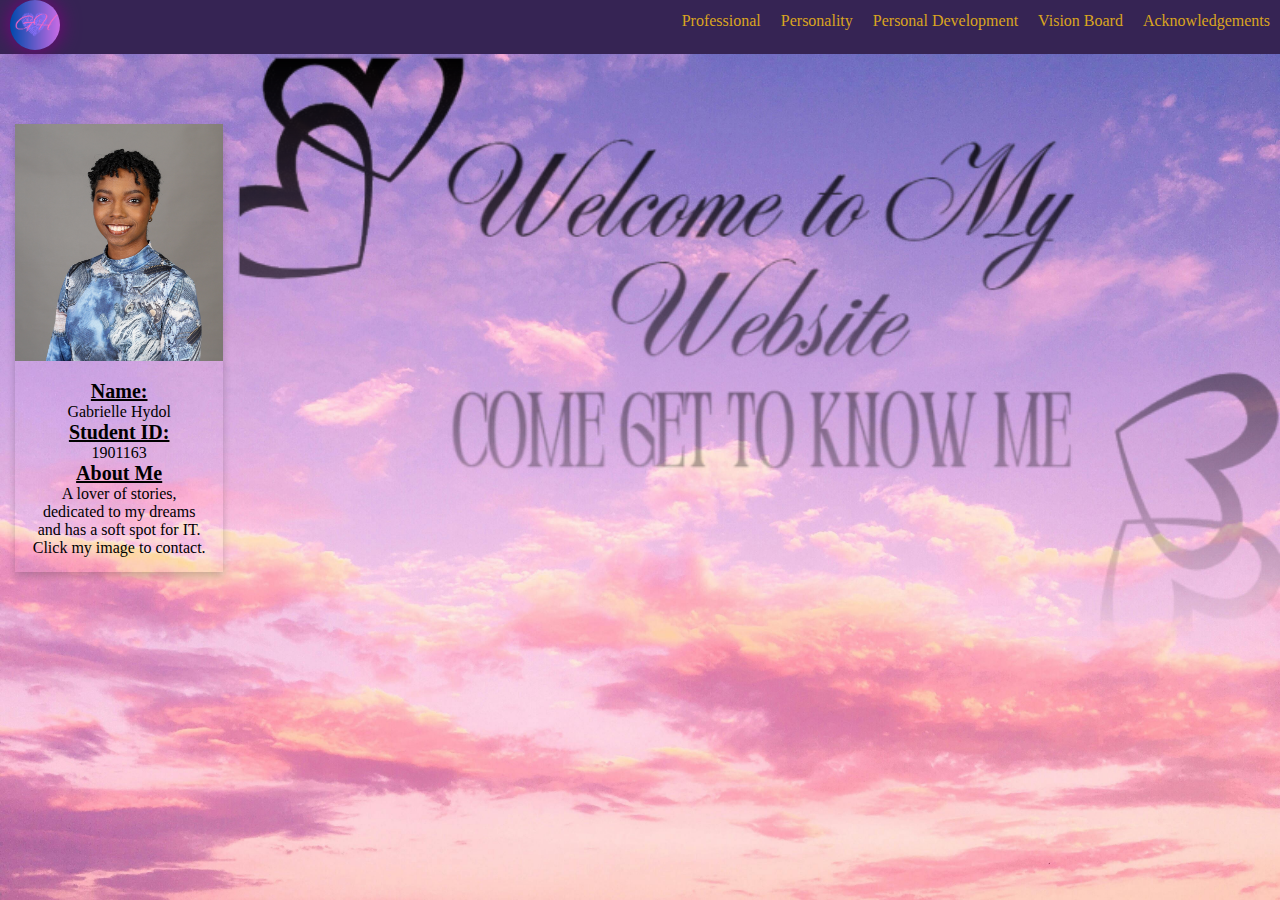
<file: index.html>
<!DOCTYPE html>
<html lang="en">

<head>
    <title>Home</title>
    <link rel="stylesheet" href="./Codes/pagestyler.css">
    <link rel="icon" type="image/png" href="./Assets/logo-GH.png">
</head>

<style>
     body{
        background-image: url(./Assets/cover-bg.jpg);
        background-size: cover;
        background-position: center;
        background-repeat: repeat;
        height: 100vh;
        margin: 0%;
    }

    img{
        width: 100%;
    }
</style>

<body>
     
    <!-- Below is the navigation bar. I added it to all the other html files.  -->
<nav>
    <div class="logo">
        <a href="index.html"><img src="./Assets/logo-GH.png" alt="logo"></a>
    </div>

    <ul>
        <li><a href="./Codes/professional.html">Professional</a></li>
        <li><a href="./Codes/personality.html">Personality</a></li>
        <li><a href="./Codes/personal_development.html">Personal Development</a></li>
        <li><a href="./Codes/vision_board.html">Vision Board</a></li>
        <li><a href="./Codes/acknowledgement.html">Acknowledgements</a></li>
    </ul>
</nav>

<div class="welcome-page">
    <div class="pfp">
        <a href="mailto:gabriellejhydol@students.utech.edu.jm
        &subject=1901163"><img src="./Assets/student_1901163.jpg" alt="profile_picture"></a>
        <div class="pfp-bio">
            <h3>Name:</h3> 
            <p>Gabrielle Hydol</p>
    
            <h3>Student ID:</h3>
             <p>1901163</p>
    
            <h3>About Me</h3> 
            <p>A lover of stories, dedicated to my dreams and has a soft spot for IT. Click my image to contact.</p>
        </div>
    </div>
    <div class="overlay">
        <img src="./Assets/overlay cover image.png" alt="welcome_overlay">
    </div>
</div>

    </body>
</html>
</file>
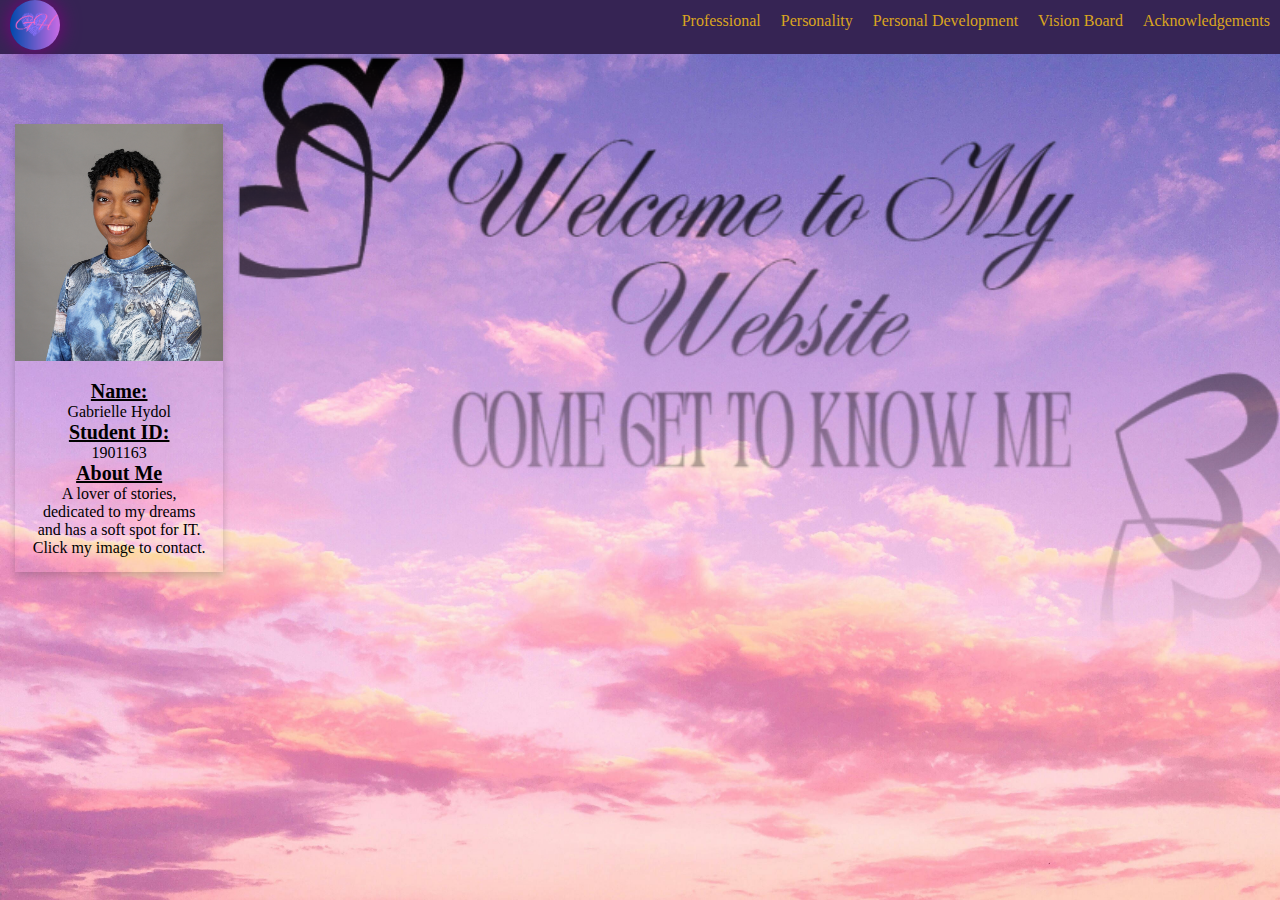
<file: Codes/Index.html>
<!DOCTYPE html>
<html>

<head>
    <title>Home</title>
    <link rel="stylesheet" href="pagestyler.css">
    <link rel="icon" type="image/png" href="../Assets/logo-GH.png">
</head>

<style>
     body{
        background-image: url(../Assets/cover-bg.jpg);
        background-size: cover;
        background-position: center;
        background-repeat: repeat;
        height: 100vh;
        margin: 0%;
    }

    img{
        width: 100%;
    }
</style>

<body>
     
    <!-- Below is the navigation bar. I added it to all the other html files.  -->
<nav>
    <div class="logo">
        <a href="./index.html"><img src="../Assets/logo-GH.png" alt="logo"></a>
    </div>

    <ul>
        <li><a href="./professional.html">Professional</a></li>
        <li><a href="./personality.html">Personality</a></li>
        <li><a href="./personal_development.html">Personal Development</a></li>
        <li><a href="./vision_board.html">Vision Board</a></li>
        <li><a href="./acknowledgement.html">Acknowledgements</a></li>
    </ul>
</nav>

<div class="welcome-page">
    <div class="pfp">
        <a href="mailto:gabriellejhydol@students.utech.edu.jm
        &subject=1901163"><img src="../Assets/student_1901163.jpg" alt="profile_picture"></a>
        <div class="pfp-bio">
            <h3>Name:</h3> 
            <p>Gabrielle Hydol</p>
    
            <h3>Student ID:</h3>
             <p>1901163</p>
    
            <h3>About Me</h3> 
            <p>A lover of stories, dedicated to my dreams and has a soft spot for IT. Click my image to contact.</p>
        </div>
    </div>
    <div class="overlay">
        <img src="../Assets/overlay cover image.png" alt="welcome_overlay">
    </div>
</div>

    </body>
</html>
</file>
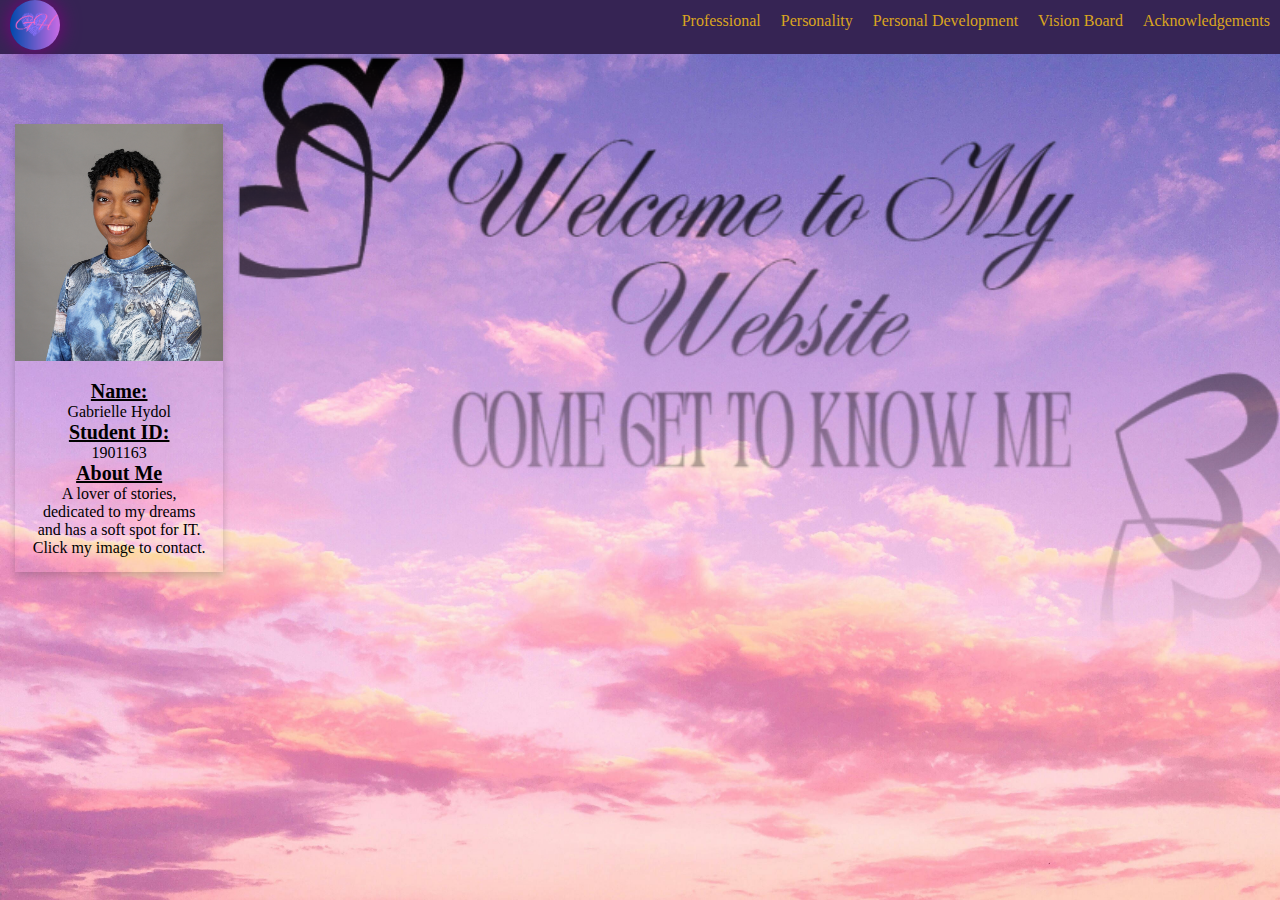
<file: Codes/index.html>
<!DOCTYPE html>
<html lang="en">

<head>
    <title>Home</title>
    <link rel="stylesheet" href="pagestyler.css">
    <link rel="icon" type="image/png" href="../Assets/logo-GH.png">
</head>

<style>
     body{
        background-image: url(../Assets/cover-bg.jpg);
        background-size: cover;
        background-position: center;
        background-repeat: repeat;
        height: 100vh;
        margin: 0%;
    }

    img{
        width: 100%;
    }
</style>

<body>
     
    <!-- Below is the navigation bar. I added it to all the other html files.  -->
<nav>
    <div class="logo">
        <a href="./index.html"><img src="../Assets/logo-GH.png" alt="logo"></a>
    </div>

    <ul>
        <li><a href="./professional.html">Professional</a></li>
        <li><a href="./personality.html">Personality</a></li>
        <li><a href="./personal_development.html">Personal Development</a></li>
        <li><a href="./vision_board.html">Vision Board</a></li>
        <li><a href="./acknowledgement.html">Acknowledgements</a></li>
    </ul>
</nav>

<div class="welcome-page">
    <div class="pfp">
        <a href="mailto:gabriellejhydol@students.utech.edu.jm
        &subject=1901163"><img src="../Assets/student_1901163.jpg" alt="profile_picture"></a>
        <div class="pfp-bio">
            <h3>Name:</h3> 
            <p>Gabrielle Hydol</p>
    
            <h3>Student ID:</h3>
             <p>1901163</p>
    
            <h3>About Me</h3> 
            <p>A lover of stories, dedicated to my dreams and has a soft spot for IT. Click my image to contact.</p>
        </div>
    </div>
    <div class="overlay">
        <img src="../Assets/overlay cover image.png" alt="welcome_overlay">
    </div>
</div>

    </body>
</html>
</file>
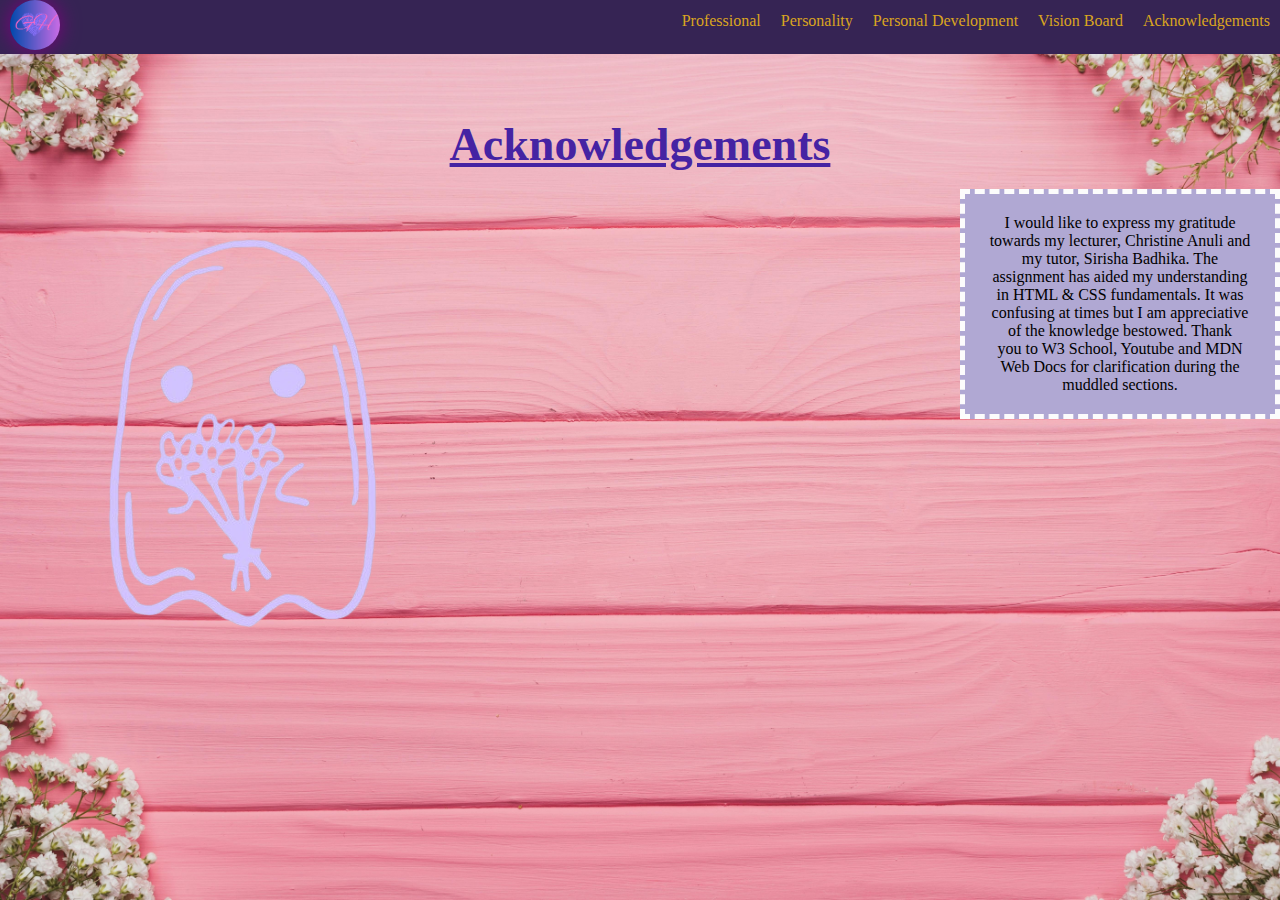
<file: Codes/Acknowledgement.html>
<!DOCTYPE html>
<html>

<head>
    <title>Acknowledgements</title>
    <link rel="stylesheet" href="pagestyler.css">
    <link rel="icon" type="image/png" href="../Assets/logo-GH.png">
</head>
<style>
    body{
        background-image: url(../Assets/vision-bg.jpg);
        background-size: cover;
        background-position: center;
        background-repeat: no-repeat;
        height: 100vh;
        margin: 0%;
    }
</style>

<body>
        
<nav>
    <div class="logo">
        <a href="./index.html"><img src="../Assets/logo-GH.png" alt="logo"></a>
    </div>

    <ul>
        <li><a href="./professional.html">Professional</a></li>
        <li><a href="./personality.html">Personality</a></li>
        <li><a href="./personal_development.html">Personal Development</a></li>
        <li><a href="./vision_board.html">Vision Board</a></li>
        <li><a href="./acknowledgement.html">Acknowledgements</a></li>
    </ul>
</nav>



    <h1 style="color:#4523a3; text-align:center; margin-top: 5%;">Acknowledgements</h1>
    <br>

    <div class="style-acknowledge">
            <div class="ghost_1">
                <img src="../Assets/ghost1.png" alt="ghost-1">
            </div>
            <div class="acknowledge">
                <p>I would like to express my gratitude towards my lecturer, Christine Anuli and my tutor, Sirisha Badhika.
                    The assignment has aided my understanding in HTML & CSS fundamentals. It was confusing at times but I am appreciative
                    of the knowledge bestowed. Thank you to W3 School, Youtube and MDN Web Docs for clarification during the muddled sections. 
                </p>
            </div>
    </div>


    </body>
</html>
</file>
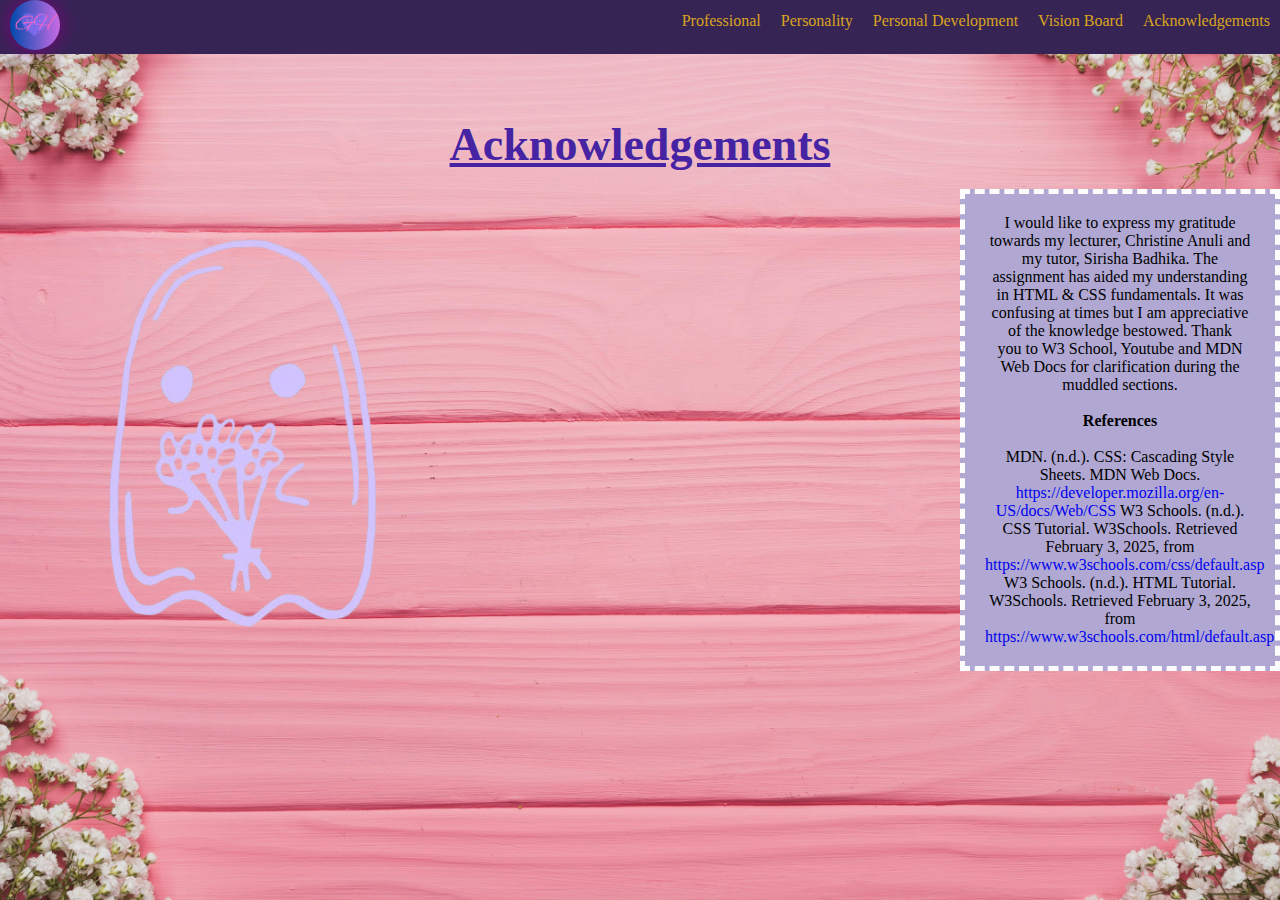
<file: Codes/acknowledgement.html>
<!DOCTYPE html>
<html>

<head>
    <title>Acknowledgements</title>
    <link rel="stylesheet" href="pagestyler.css">
    <link rel="icon" type="image/png" href="../Assets/logo-GH.png">
</head>
<style>
    body{
        background-image: url(../Assets/vision-bg.jpg);
        background-size: cover;
        background-position: center;
        background-repeat: no-repeat;
        height: 100vh;
        margin: 0%;
    }
</style>

<body>
        
<nav>
    <div class="logo">
        <a href="../index.html"><img src="../Assets/logo-GH.png" alt="logo"></a>
    </div>

    <ul>
        <li><a href="./professional.html">Professional</a></li>
        <li><a href="./personality.html">Personality</a></li>
        <li><a href="./personal_development.html">Personal Development</a></li>
        <li><a href="./vision_board.html">Vision Board</a></li>
        <li><a href="./acknowledgement.html">Acknowledgements</a></li>
    </ul>
</nav>



    <h1 style="color:#4523a3; text-align:center; margin-top: 5%;">Acknowledgements</h1>
    <br>

    <div class="style-acknowledge">
            <div class="ghost_1">
                <img src="../Assets/ghost1.png" alt="ghost-1">
            </div>
            <div class="acknowledge">
                <p>I would like to express my gratitude towards my lecturer, Christine Anuli and my tutor, Sirisha Badhika.
                    The assignment has aided my understanding in HTML & CSS fundamentals. It was confusing at times but I am appreciative
                    of the knowledge bestowed. Thank you to W3 School, Youtube and MDN Web Docs for clarification during the muddled sections. 
                </p>
                <br>

                <p style="text-align: center;">
                    <b>
                        References
                    </b>
                   
                </p>
                <br>
                
                <p>
                    MDN. (n.d.). CSS: Cascading Style Sheets. MDN Web Docs. <a href="https://developer.mozilla.org/en-US/docs/Web/CSS"> https://developer.mozilla.org/en-US/docs/Web/CSS</a>
                    W3 Schools. (n.d.). CSS Tutorial. W3Schools. Retrieved February 3, 2025, from <a href="https://www.w3schools.com/css/default.asp">https://www.w3schools.com/css/default.asp</a> 
                    W3 Schools. (n.d.). HTML Tutorial. W3Schools. Retrieved February 3, 2025, from <a href="https://www.w3schools.com/html/default.asp">https://www.w3schools.com/html/default.asp</a>
                </p>
            </div>
    </div>


    </body>
</html>
</file>
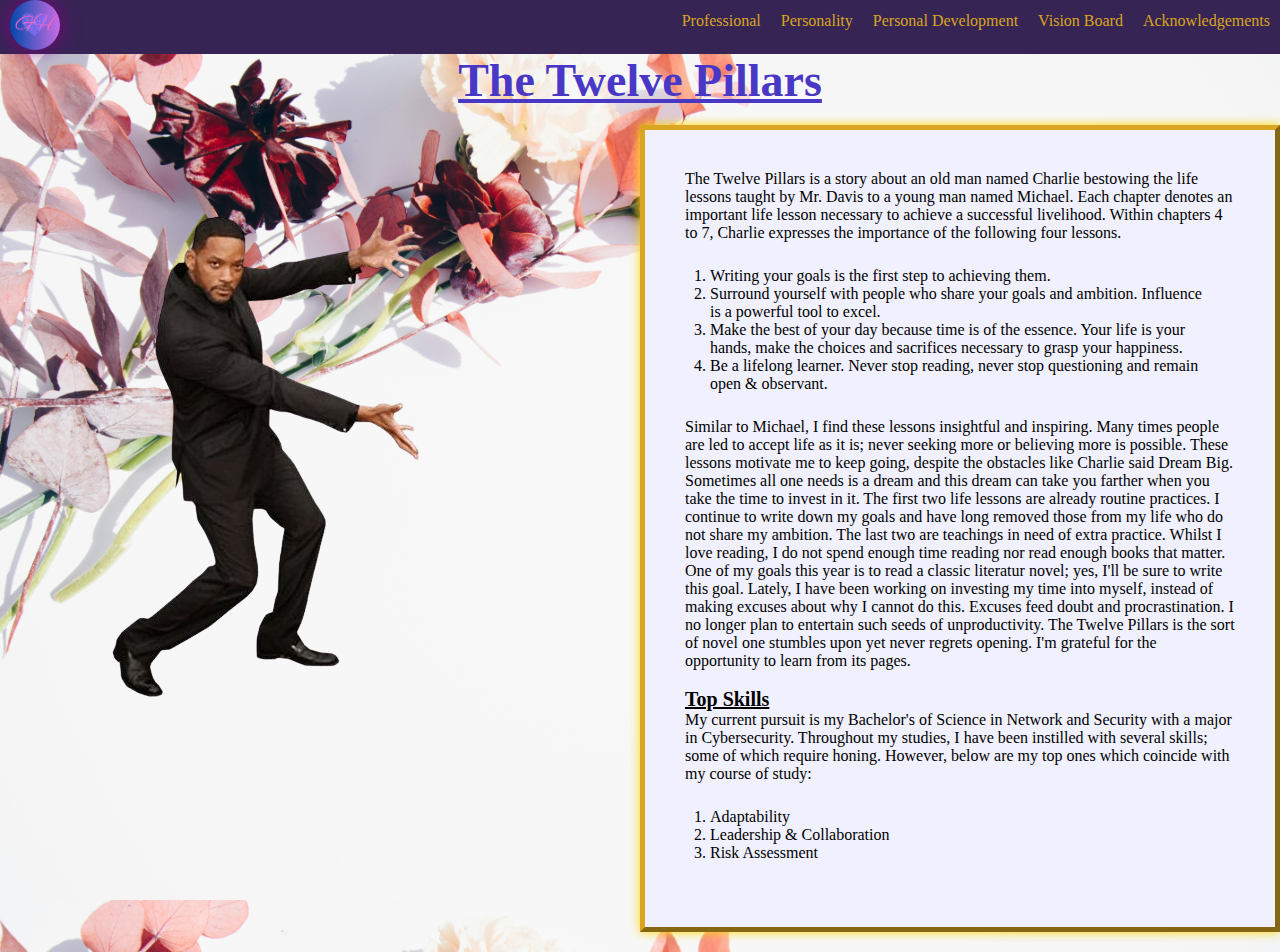
<file: Codes/personal_development.html>
<!DOCTYPE html>
<html>

<head>
    <title>Personal Development</title>
    <link rel="stylesheet" href="pagestyler.css">
    <link rel="icon" type="image/png" href="../Assets/logo-GH.png">
</head>
<style>

.persona-dev{
    border: 5px outset;
    border-color: goldenrod;
    padding: 40px;
    width: 50%;
    background-color: #f0f0ff;
    box-shadow: 0 0 10px gold;
    margin-bottom: 20px;
}

body{
        background-image: url(../Assets/white_texture3.jpg);
        background-size: cover;
        background-position: center;
        background-repeat: repeat;
        height: 100vh;
        margin: 0%;
    }

</style>

<body>
        
<nav>
    <div class="logo">
        <a href="../index.html"><img src="../Assets/logo-GH.png" alt="logo"></a>
    </div>

    <ul>
        <li><a href="./professional.html">Professional</a></li>
        <li><a href="./personality.html">Personality</a></li>
        <li><a href="./personal_development.html">Personal Development</a></li>
        <li><a href="./vision_board.html">Vision Board</a></li>
        <li><a href="./acknowledgement.html">Acknowledgements</a></li>
    </ul>
</nav>

    <h1 style="color:#4938c6; text-align:center;">The Twelve Pillars</h1>
    <br>

    <div class="pers-dev-box">
        <div class="will">
            <img src="../Assets/will-left.png" alt="tada">
        </div>
        <div class="persona-dev">
    
            <p style="text-align: left;">
                The Twelve Pillars is a story about an old man named Charlie bestowing the life lessons taught by Mr. Davis
                to a young man named Michael. Each chapter denotes an important life lesson necessary to achieve a successful livelihood.
                Within chapters 4 to 7, Charlie expresses the importance of the following four lessons.
            </p>
        
            <ol type="1;" style="padding: 25px;">
                <li>Writing your goals is the first step to achieving them.</li>
                <li>Surround yourself with people who share your goals and ambition. Influence is a powerful tool to excel.</li>
                <li>Make the best of your day because time is of the essence. Your life is your hands, make the choices and sacrifices necessary to grasp your happiness.</li>
                <li>Be a lifelong learner. Never stop reading, never stop questioning and remain open & observant.</li>
            </ol>
        
            <p>
                Similar to Michael, I find these lessons insightful and inspiring. Many times people are led to accept life as it is;
                never seeking more or believing more is possible. These lessons motivate me to keep going, despite the obstacles like Charlie said Dream Big.
                Sometimes all one needs is a dream and this dream can take you farther when you take the time to invest in it.
                The first two life lessons are already routine practices. I continue to write down my goals and have long removed those from my life who do not share my ambition.
                The last two are teachings in need of extra practice. Whilst I love reading, I do not spend enough time reading nor read enough books that matter. One of my goals
                this year is to read a classic literatur novel; yes, I'll be sure to write this goal. Lately, I have been working on investing my time into myself, instead
                of making excuses about why I cannot do this. Excuses feed doubt and procrastination. I no longer plan to entertain such seeds of unproductivity.
                The Twelve Pillars is the sort of novel one stumbles upon yet never regrets opening. I'm grateful for the opportunity to learn from its pages. 
            </p>
            <br>
        
            <h3>Top Skills</h3>
            <p>
                My current pursuit is my Bachelor's of Science in Network and Security with a major in Cybersecurity.
                Throughout my studies, I have been instilled with several skills; some of which require honing. However, below are my top ones which coincide with 
                my course of study:
            </p>
    
            <ol type="1;" style="padding: 25px;">
                <li>Adaptability</li>
                <li>Leadership & Collaboration</li>
                <li>Risk Assessment</li>
            </ol>
        </div>
    </div>


    </body>
</html>
</file>
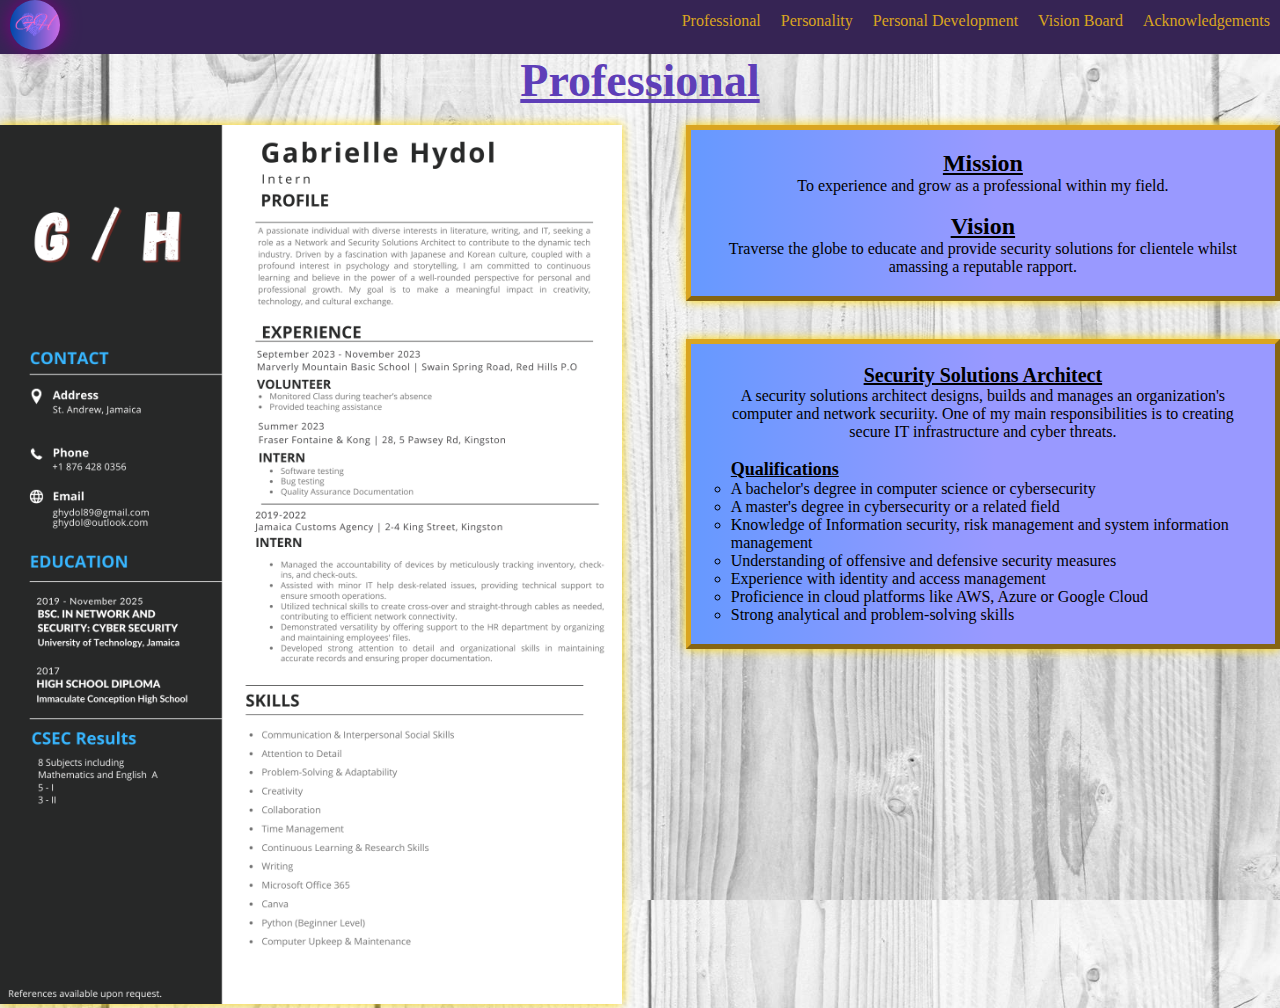
<file: Codes/Professional.html>
<!-- #Due Date: February 5, 2025 -->
<!-- #Gabrielle Hydol# -->
<!-- #ID 1901163 -->

<!DOCTYPE html>
<html>
    <head>
        <link rel="stylesheet" href="pagestyler.css">
        <!-- Above the external CSS sheet is linked -->
        <link rel="icon" type="image/png" href="../Assets/logo-GH.png">
        <title>Professional</title>
    </head>
    <style>
        .border1Div{
            text-align: left;
            border: 5px outset;
            border-color: goldenrod;
            /* width: 25%; */
            padding: 20px;
            background: linear-gradient(to left, #9999ff 48%, #6699ff 100%);
            box-shadow: 0 0 10px gold;
            margin-bottom: 20px;
        }

        .border2Div{
            border: 5px outset;
            border-color: goldenrod;
            /* width: 30%; */
            /* height: 50%; */
            padding: 20px 40px;
            background: linear-gradient(to left, #9999ff 48%, #6699ff 100%);
            box-shadow: 0 0 10px gold;
        }

        body{
        background-image: url(../Assets/white_texture1.jpg);
        background-size: cover;
        background-position: center;
        background-repeat: repeat;
        height: 100vh;
        margin: 0%;
    }
    </style>


<body>

    <nav>
        <div class="logo">
            <a href="./index.html"><img src="../Assets/logo-GH.png" alt="logo"></a>
        </div>
    
        <!-- Below is the navigation bar. The a tag is used to link the pages. -->
        <ul>
            <li><a href="./professional.html">Professional</a></li>
            <li><a href="./personality.html">Personality</a></li>
            <li><a href="./personal_development.html">Personal Development</a></li>
            <li><a href="./vision_board.html">Vision Board</a></li>
            <li><a href="./acknowledgement.html">Acknowledgements</a></li>
        </ul>
    </nav>

    <h1 style="color:#5e3eb8; text-align:center;">Professional</h1>
    <br>

    <div class="container">
        <div>
            <img src="../Assets/_Resume.png" alt="resume.png" class="resume">
        </div>
        <div>

            <div class="border1Div">
                <h2 style="text-align:center; text-decoration: underline;">Mission</h2>
                <p style="text-align:center;">To experience and grow as a professional within my field.</p>
                <br>
        
                <h2 style="text-align:center; text-decoration: underline;">Vision</h2>
                <p style="text-align:center;">Traverse the globe to educate and provide security solutions for clientele whilst amassing a reputable rapport.</p>
            </div>
        
            <br>
        
            <div class="border2Div">
                <h3 style="text-align: center;">Security Solutions Architect</h3>
                <p style="text-align: center;">A security solutions architect designs, builds and manages an organization's computer and network securiity. One of my main responsibilities is to creating secure IT infrastructure and cyber threats.</p>
                <br>

                <h4 style="text-align: left;">Qualifications</h4>
                <ul type="circle"; style="text-align: left;"> 
                    <li>A bachelor's degree in computer science or cybersecurity</li>
                    <li>A master's degree in cybersecurity or a related field</li>
                    <li>Knowledge of Information security, risk management and system information management</li>
                    <li>Understanding of offensive and defensive security measures</li>
                    <li>Experience with identity and access management</li>
                    <li>Proficience in cloud platforms like AWS, Azure or Google Cloud</li>
                    <li>Strong analytical and problem-solving skills</li>
        
                </ul>
            </div>
        </div>
    </div>
    
</body>
</html>
</file>
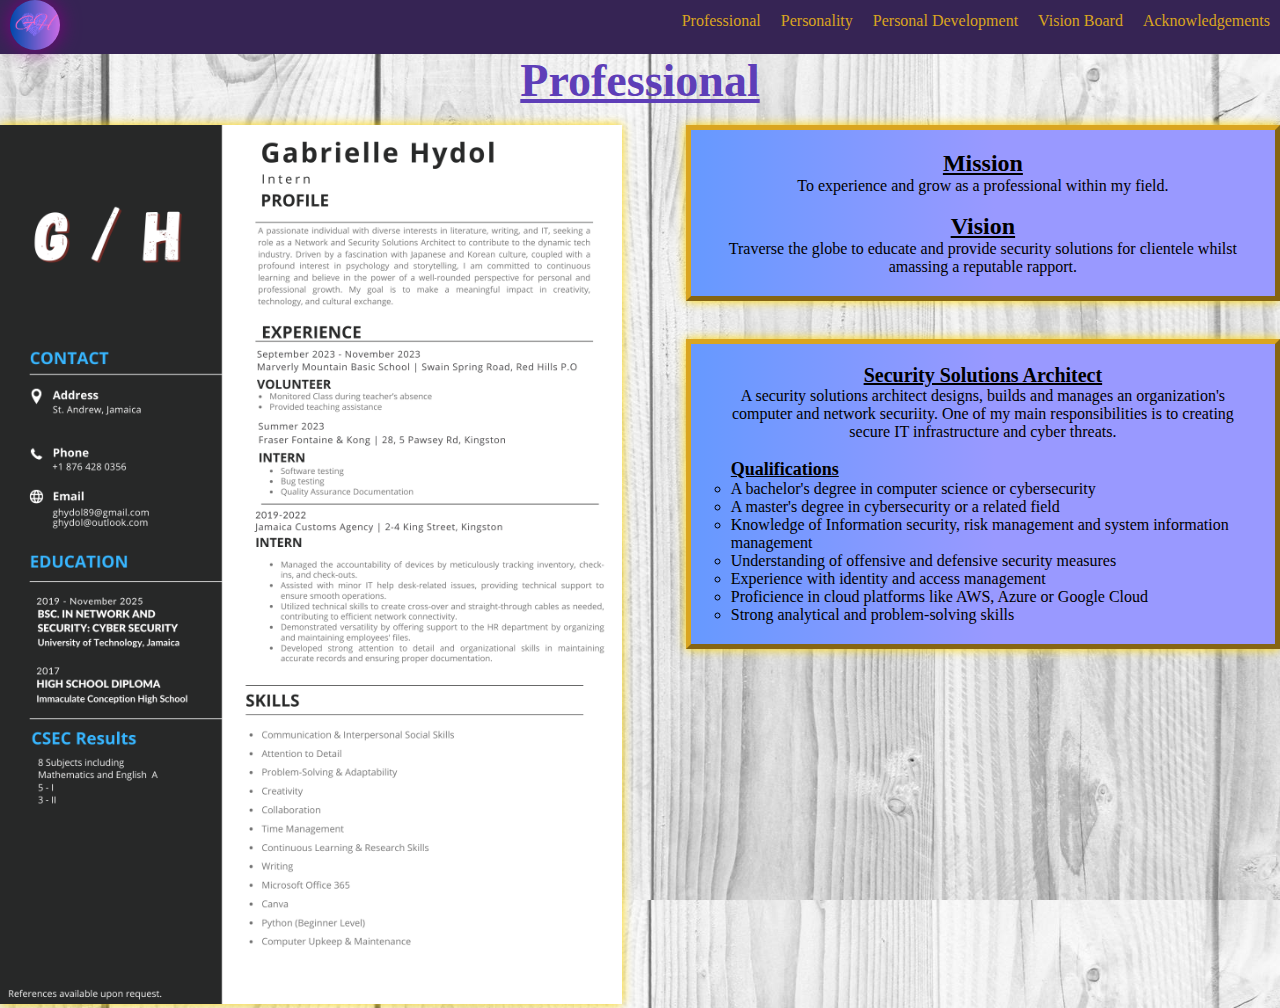
<file: Codes/professional.html>
<!-- #Due Date: February 5, 2025 -->
<!-- #Gabrielle Hydol# -->
<!-- #ID 1901163 -->

<!DOCTYPE html>
<html>
    <head>
        <link rel="stylesheet" href="pagestyler.css">
        <!-- Above the external CSS sheet is linked -->
        <link rel="icon" type="image/png" href="../Assets/logo-GH.png">
        <title>Professional</title>
    </head>
    <style>
        .border1Div{
            text-align: left;
            border: 5px outset;
            border-color: goldenrod;
            /* width: 25%; */
            padding: 20px;
            background: linear-gradient(to left, #9999ff 48%, #6699ff 100%);
            box-shadow: 0 0 10px gold;
            margin-bottom: 20px;
        }

        .border2Div{
            border: 5px outset;
            border-color: goldenrod;
            /* width: 30%; */
            /* height: 50%; */
            padding: 20px 40px;
            background: linear-gradient(to left, #9999ff 48%, #6699ff 100%);
            box-shadow: 0 0 10px gold;
        }

        body{
        background-image: url(../Assets/white_texture1.jpg);
        background-size: cover;
        background-position: center;
        background-repeat: repeat;
        height: 100vh;
        margin: 0%;
    }
    </style>


<body>

    <nav>
        <div class="logo">
            <a href="../index.html"><img src="../Assets/logo-GH.png" alt="logo"></a>
        </div>
    
        <!-- Below is the navigation bar. The a tag is used to link the pages. -->
        <ul>
            <li><a href="./professional.html">Professional</a></li>
            <li><a href="./personality.html">Personality</a></li>
            <li><a href="./personal_development.html">Personal Development</a></li>
            <li><a href="./vision_board.html">Vision Board</a></li>
            <li><a href="./acknowledgement.html">Acknowledgements</a></li>
        </ul>
    </nav>

    <h1 style="color:#5e3eb8; text-align:center;">Professional</h1>
    <br>

    <div class="container">
        <div>
            <img src="../Assets/_Resume.png" alt="resume.png" class="resume">
        </div>
        <div>

            <div class="border1Div">
                <h2 style="text-align:center; text-decoration: underline;">Mission</h2>
                <p style="text-align:center;">To experience and grow as a professional within my field.</p>
                <br>
        
                <h2 style="text-align:center; text-decoration: underline;">Vision</h2>
                <p style="text-align:center;">Traverse the globe to educate and provide security solutions for clientele whilst amassing a reputable rapport.</p>
            </div>
        
            <br>
        
            <div class="border2Div">
                <h3 style="text-align: center;">Security Solutions Architect</h3>
                <p style="text-align: center;">A security solutions architect designs, builds and manages an organization's computer and network securiity. One of my main responsibilities is to creating secure IT infrastructure and cyber threats.</p>
                <br>

                <h4 style="text-align: left;">Qualifications</h4>
                <ul type="circle"; style="text-align: left;"> 
                    <li>A bachelor's degree in computer science or cybersecurity</li>
                    <li>A master's degree in cybersecurity or a related field</li>
                    <li>Knowledge of Information security, risk management and system information management</li>
                    <li>Understanding of offensive and defensive security measures</li>
                    <li>Experience with identity and access management</li>
                    <li>Proficience in cloud platforms like AWS, Azure or Google Cloud</li>
                    <li>Strong analytical and problem-solving skills</li>
        
                </ul>
            </div>
        </div>
    </div>
    
</body>
</html>
</file>
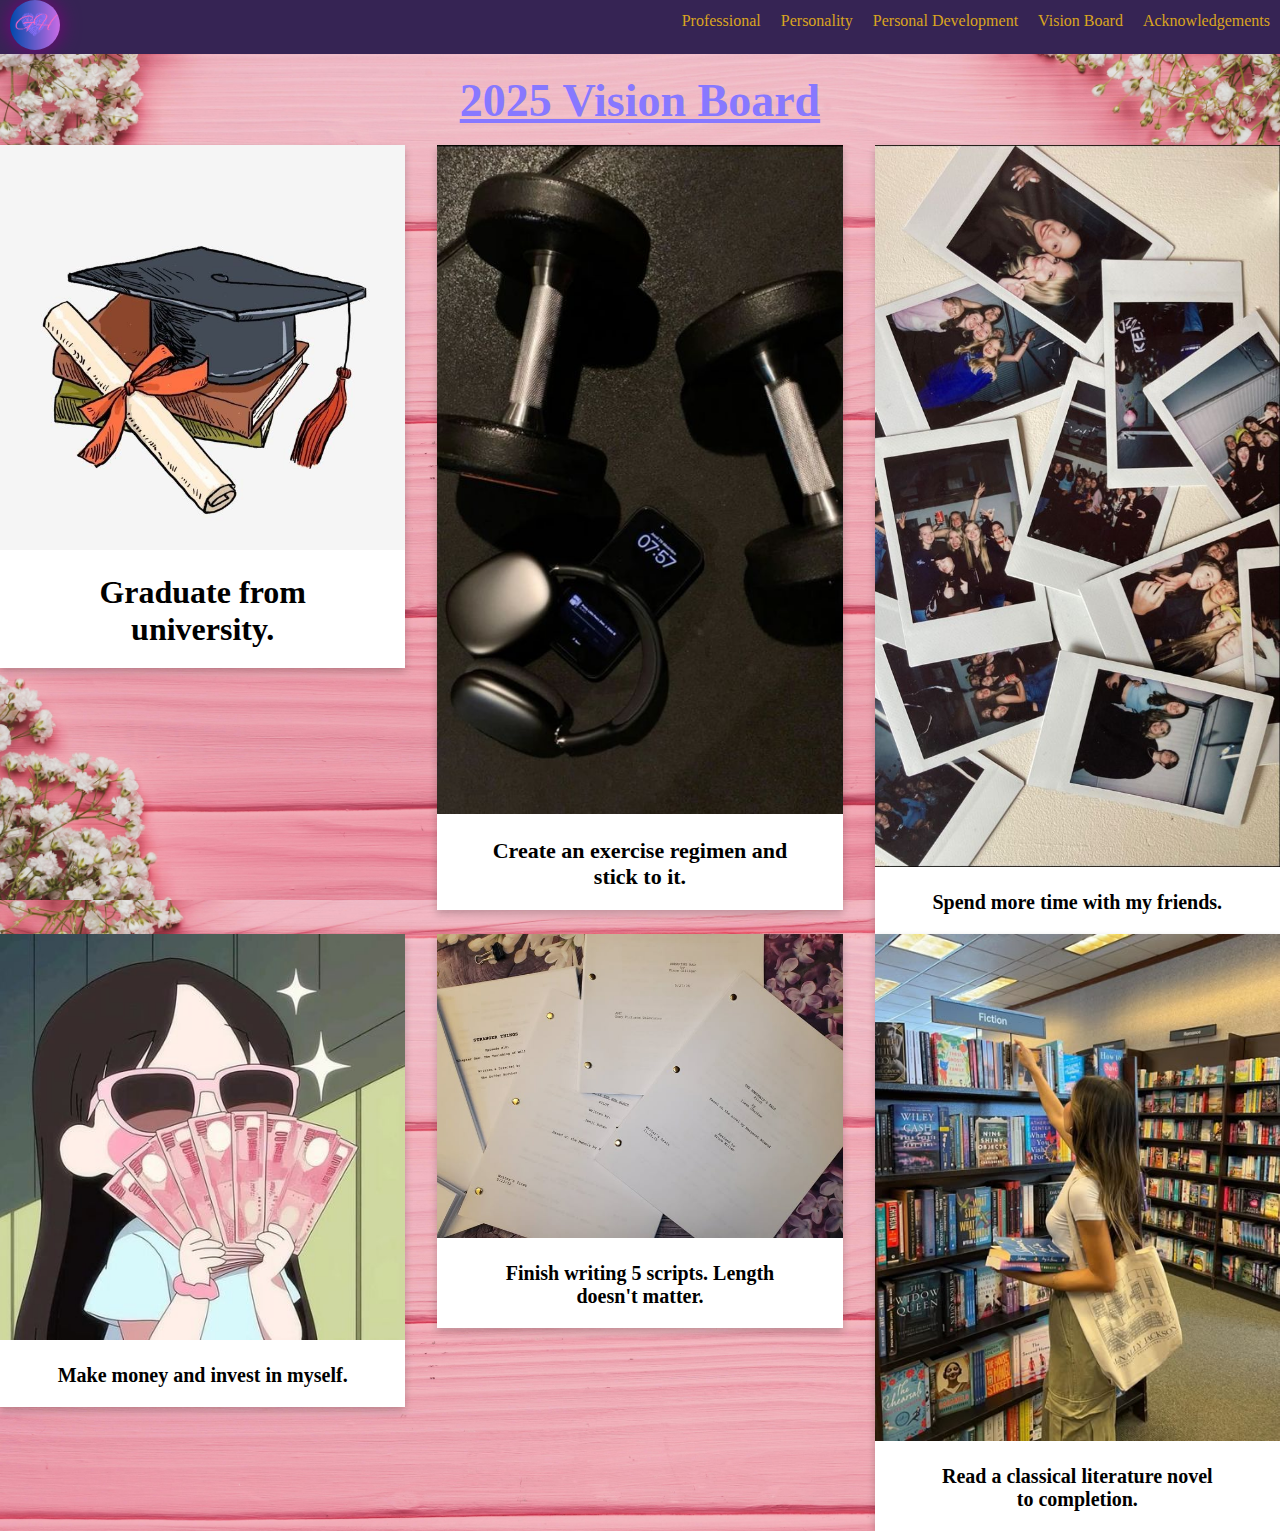
<file: Codes/vision_board.html>
<!DOCTYPE html>
<html>

<head>
    <title>Vision Board</title>
    <link rel="stylesheet" href="pagestyler.css">
    <link rel="icon" type="image/png" href="../Assets/logo-GH.png">
</head>
<style>
    img{
        width: 100%;
    }

    body{
        background-image: url(../Assets/vision-bg.jpg);
        background-size: cover;
        background-position: center;
        background-repeat: repeat;
        height: 100vh;
        margin: 0%;
    }
</style>
<body>
        
<nav>
    <div class="logo">
        <a href="../index.html"><img src="../Assets/logo-GH.png" alt="logo"></a>
    </div>

    <ul>
        <li><a href="./professional.html">Professional</a></li>
        <li><a href="./personality.html">Personality</a></li>
        <li><a href="./personal_development.html">Personal Development</a></li>
        <li><a href="./vision_board.html">Vision Board</a></li>
        <li><a href="./acknowledgement.html">Acknowledgements</a></li>
    </ul>
</nav>

    <h1 style="color:#8778ff; text-align:center; margin-top: 20px; text-decoration: underline;">2025 Vision Board</h1>
    <br>

    <div class="collection-1">
        <div class="polaroid-graduation">
            <img src="../Assets/graduate.jpg" alt="graduation">
            <div class="label-graduate">
                <p style="font-size: 32px;"><b>Graduate from university.</b></p>
            </div>
        </div>
        <div class="polaroid-exercise">
            <img src="../Assets/exercise.jpg" alt="exercise">
            <div class="label-exercise">
                <p style="font-size: 22px;"><b>Create an exercise regimen and stick to it.</b></p>
            </div>
        </div>
        <div class="polaroid-friends">
            <img src="../Assets/friends.jpg" alt="friends">
            <div class="label-friends">
                <p style="font-size: 20px;"><b>Spend more time with my friends.</b></p>
            </div>
        </div>
    </div>

    <div class="collection-2">
        <div class="polaroid-money">
            <img src="../Assets/money.jpg" alt="money">
            <div class="label-money">
                <p style="font-size: 20px;"><b>Make money and invest in myself.</b></p>
            </div>
        </div>
        <div class="polaroid-script">
            <img src="../Assets/screenwriting.jpg" alt="script">
            <div class="label-script">
                <p style="font-size: 20px;"><b>Finish writing 5 scripts. Length doesn't matter.</b></p>
            </div>
        </div>
        <div class="polaroid-reading">
            <img src="../Assets/reading.jpg" alt="reading">
            <div class="label-reading">
                <p style="font-size: 20px;"><b>Read a classical literature novel to completion.</b></p>
            </div>
        </div>
    </div>

    </body>
</html>
</file>
<file: Codes/pagestyler.css>
/* Styling for web pages */


*{
    padding: 0;
    margin: 0px;
    text-decoration: none;
    box-sizing: border-box;
}
/* Above sets the default for every page before customization */

body {
    background-color:white;
}

main{
    margin-left: 20px;
    margin-right: 20px;
}

/* Setting standard for each heading and normal type text */
p{font-size: 16px; font-family: 'Times New Roman', Times, serif; text-wrap: pretty;}
h1{font-size: 46px; font-family: 'Lucida Handwriting', cursive; text-decoration: underline;}
h2{font-size: 24px; font-family: 'Lucida Handwriting', cursive;}
h3{font-size: 20px; font-family: 'Lucida Handwriting', cursive; text-decoration: underline;}
h4{font-size: 18px; font-family: 'Lucida Handwriting', cursive;text-decoration: underline;}

.resume{
    width: 100%;
    box-shadow: 0 0 10px gold;
}

.container{
    display: flex;
    justify-content: space-between; 
    /* Justify-content spaces elements out evenly. */
    gap: 4rem; 
    /* Putting space between the resume and sections. 
    Root Element (Rem) is used to ensure the element coincides with the platform it is being used on. */
}

.logo img{
    width: 50px;
    height: 50px;
    border-radius: 100%;
    margin-left: 10px;
    box-shadow: 0 0 20px purple;
}

/* styling of the navigation bar */
nav{
    display:flex;
    justify-content: space-between;
    align-items: center;
    width: 100%;
    /* margin: 20px; */
    background: rgb(54, 36, 84);
}

nav ul{
    display: flex;  /* Puts in a straight line */
    list-style: none;
    overflow: hidden;
    margin: 0;
    padding: 0;
}

nav li{
    float: left;
}

nav li a{
    display: block;
    color:goldenrod;
    text-align: center;
    padding: 10px;
    height: 51px;
    text-decoration: none;
} 

nav li a:hover{
    background: linear-gradient(to bottom, #6666ff 33%, #99ccff 100%);
}
/* ---------- */

/* Adding styling to images and sections */

#neil-gaiman{
    width: 75%;
}

.persona-container{
    display: flex;
    gap: 2rem;
    justify-content: space-between;
}

.content-box{
    width: 75%;
}

.special-border{
    border: 30px solid transparent;
    padding: 15px;
    border-image: url("./Assets/border-style2.svg") round;
    border-image-slice: 30% fill;
}

.special-border{
    /* padding: 15px; */
    background-image: url("./Assets/border-style.svg");
    background-size: 100% 100%;
}

.persona-screenshots{
    display: flex;
    gap: 2rem;
    justify-content: space-between;
}

#temperament-pg1{
    width: 70%;
}

#temperament-pg2{
    width: 70%;
}

#temperament-pg3{
    width: 100%;
}

.critique{
    /* width: 40%; No longer necessary*/
    gap: 2rem;
}

.persona-dev{
    width: 70%;
}

.will{
    padding: 30px;
    margin-top: 60px;
    width: 40%;

}

.pers-dev-box{
    display: flex;
    justify-content: space-between;
    gap: 2rem;
}

.acknowledge{
    text-align: center;
    border: 5px dashed;
    background-color: rgb(176, 168, 211);
    border-color: rgb(252, 252, 252);
    padding: 20px;
    height: 20%;
    width: 25%;
}


.style-acknowledge{
    display:flex;
    justify-content: space-between;
    gap: 2rem;
    margin-bottom: 10%;
}

.ghost_1{
    width: 15%;
}

/* Below are the styling parameters for the polaroid images. */

.collection-1{
    display: flex;
    justify-content: space-between;
    gap: 2rem;
}

.collection-2{
    display: flex;
    justify-content: space-between;
    gap: 2rem;
}

.polaroid-graduation{
    width: 50%;
    height: 20%;
    background-color: white;
    box-shadow: 0 4px 8px 0 rgba(0, 0, 0, 0.2);
}

.polaroid-exercise{
    width: 50%;
    height: 20%;
    background-color: white;
    box-shadow: 0 4px 8px 0 rgba(0, 0, 0, 0.2);
}

.polaroid-friends{
    width: 50%;
    height: 20%;
    background-color: white;
    box-shadow: 0 4px 8px 0 rgba(0, 0, 0, 0.2);
}

.polaroid-money{
    width: 50%;
    height: 20%;
    background-color: white;
    box-shadow: 0 4px 8px 0 rgba(0, 0, 0, 0.2);
}

.polaroid-script{
    width: 50%;
    height: 20%;
    background-color: white;
    box-shadow: 0 4px 8px 0 rgba(0, 0, 0, 0.2);
}

.polaroid-reading{
    width: 50%;
    height: 20%;
    background-color: white;
    box-shadow: 0 4px 8px 0 rgba(0, 0, 0, 0.2);
}

.label-graduate{
    text-align: center;
    padding: 20px 40px;
}

.label-exercise{
    text-align: center;
    padding: 20px 40px;
}

.label-friends{
    text-align: center;
    padding: 20px 40px;
}

.label-money{
    text-align: center;
    padding: 20px 40px;
}

.label-script{
    text-align: center;
    padding: 20px 40px;
}

.label-reading{
    text-align: center;
    padding: 20px 40px;
}

/* Below are the parameters for styling my cover page */
.pfp{
    width: 20%;
    background-color: linear-gradient(to top left, #ffcccc 25%, #ffcc99 78%);
    box-shadow: 0 4px 8px 0 rgba(0, 0, 0, 0.2);
    float: left;
    margin: auto 15px;
}

.pfp-bio{
    text-align: center;
    padding: 15px;
}

.overlay{
    -webkit-mask-image: linear-gradient(black, transparent);
    mask-image: linear-gradient(black, transparent);
    width: 100%;
}

.welcome-page{
    display: flex;
    justify-content: center;
}
</file>
